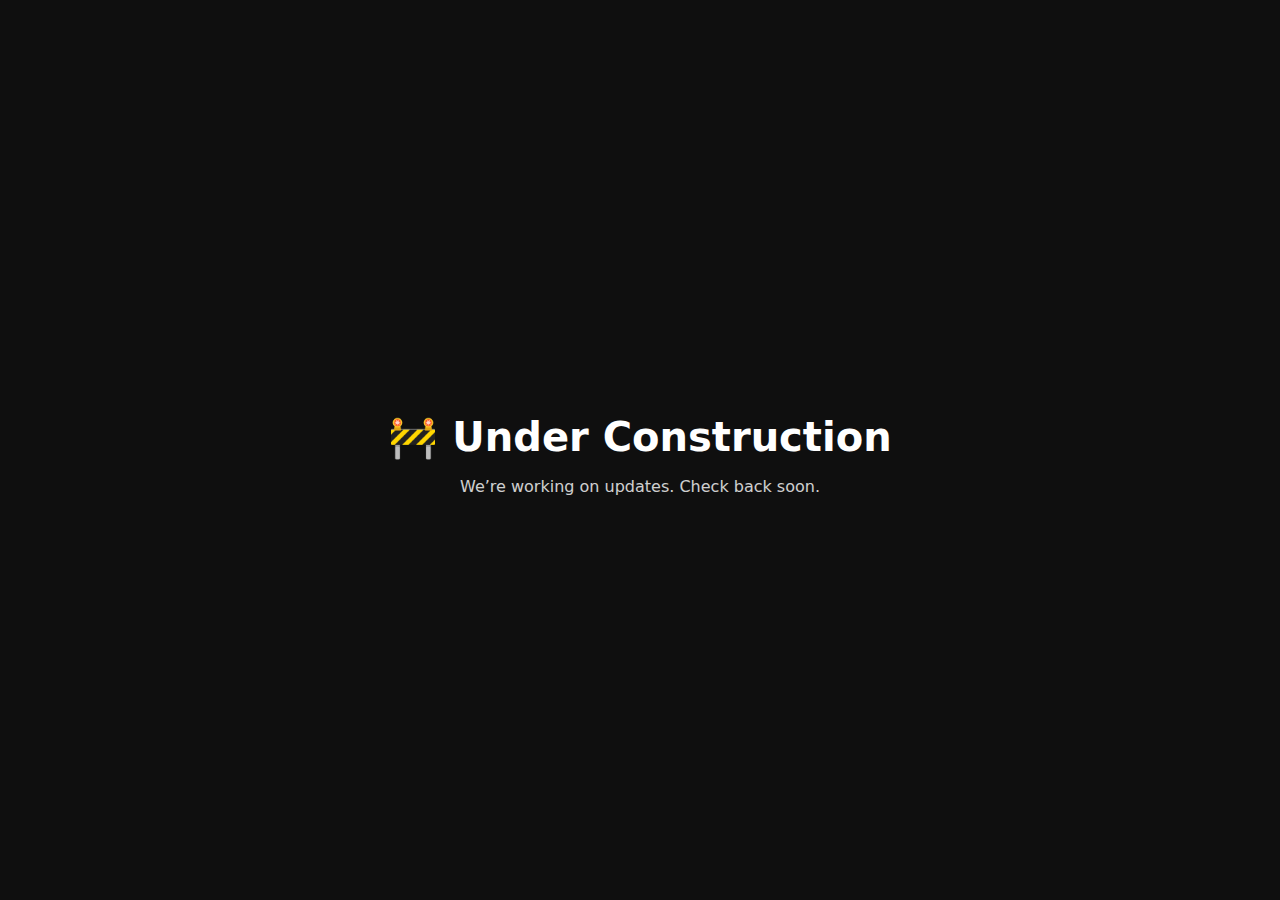
<file: index-construction.html>
<!DOCTYPE html>
<html lang="en">
<head>
  <meta charset="UTF-8">
  <title>Under Construction</title>
  <meta name="viewport" content="width=device-width, initial-scale=1">
  <style>
    body {
      margin: 0;
      height: 100vh;
      display: flex;
      align-items: center;
      justify-content: center;
      background: #0f0f0f;
      color: #ffffff;
      font-family: system-ui, -apple-system, sans-serif;
      text-align: center;
    }
    h1 {
      font-size: 2.5rem;
      margin-bottom: 0.5rem;
    }
    p {
      opacity: 0.8;
    }
  </style>
</head>
<body>
  <main>
    <h1>🚧 Under Construction</h1>
    <p>We’re working on updates. Check back soon.</p>
  </main>
</body>
</html>
</file>
